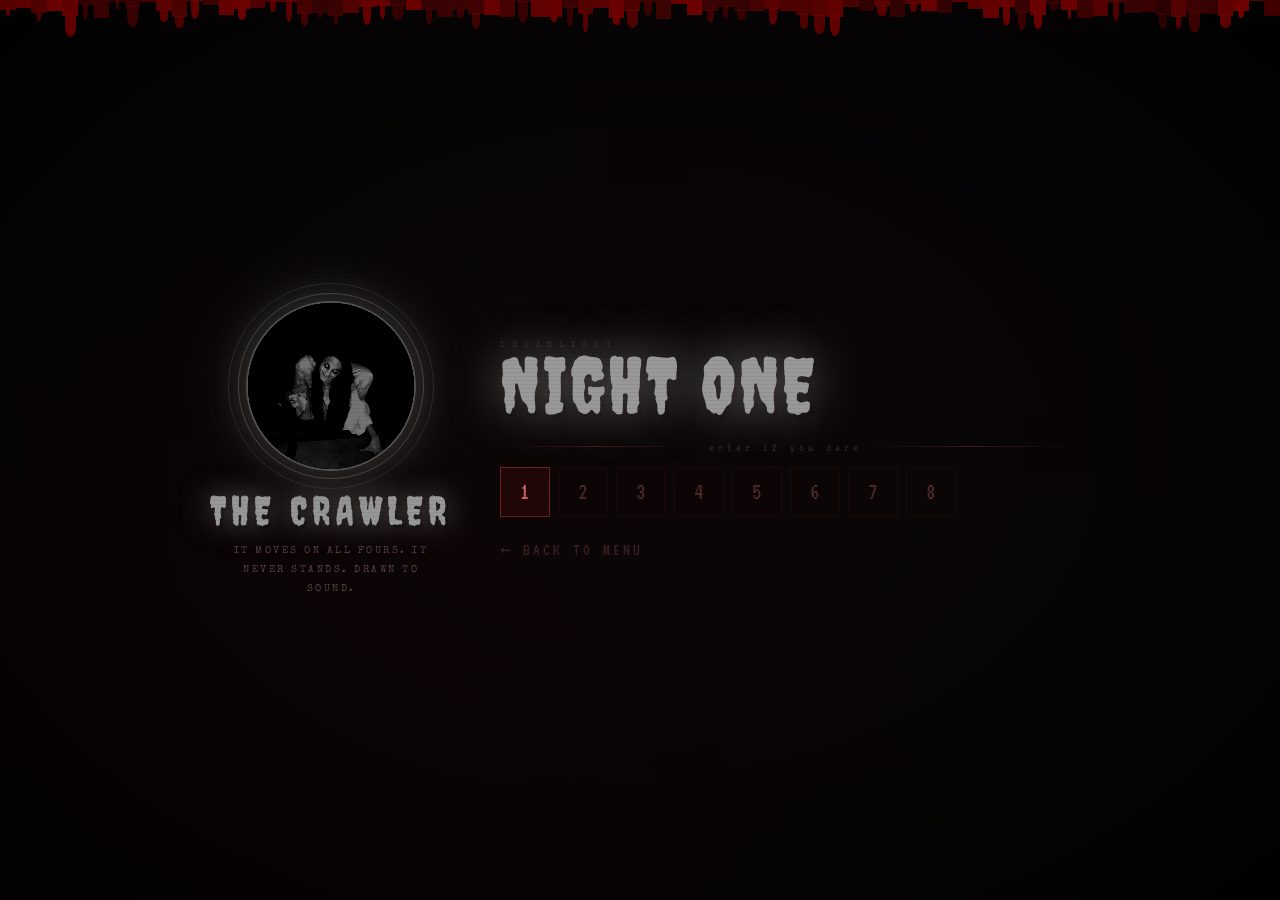
<file: night.html>
<!DOCTYPE html>
<html lang="en">
<head>
  <meta charset="UTF-8">
  <meta name="viewport" content="width=device-width, initial-scale=1.0, user-scalable=no">
  <title>DREADLIGHT</title>
  <link href="https://fonts.googleapis.com/css2?family=Creepster&family=Special+Elite&family=VT323&display=swap" rel="stylesheet">
  <link rel="stylesheet" href="style.css?v=4">
  <style>
    #np-root {
      position: fixed;
      inset: 0;
      z-index: 10;
      display: flex;
      align-items: center;
      justify-content: center;
      padding: 16px 32px;
      animation: npIn 0.85s ease forwards;
    }
    @keyframes npIn {
      from { opacity: 0; transform: translateY(14px); }
      to   { opacity: 1; transform: translateY(0); }
    }

    .np-inner {
      display: flex;
      align-items: center;
      gap: 48px;
      width: 100%;
      max-width: 860px;
    }

    .np-left {
      display: flex;
      flex-direction: column;
      align-items: center;
      flex: 0 0 auto;
    }
    .np-portrait-wrap {
      position: relative;
      width: 170px;
      height: 170px;
      margin-bottom: 16px;
    }
    .np-ring {
      position: absolute;
      border-radius: 50%;
      border: 1px solid;
      animation: ringPulse 3s ease-in-out infinite;
    }
    .np-ring:nth-child(1) { inset: -8px;  opacity: 0.4; }
    .np-ring:nth-child(2) { inset: -18px; opacity: 0.18; animation-delay: 0.5s; }
    @keyframes ringPulse {
      0%,100% { transform: scale(1); }
      50%      { transform: scale(1.05); }
    }
    .np-portrait {
      width: 100%;
      height: 100%;
      border-radius: 50%;
      object-fit: cover;
      border: 2px solid;
    }
    .np-ghost-name {
      font-family: 'Creepster', cursive;
      font-size: clamp(22px, 3.5vw, 40px);
      letter-spacing: 5px;
      text-transform: uppercase;
      text-align: center;
      text-shadow: 3px 3px 0 #050000;
    }
    .np-lore {
      font-family: 'Special Elite', serif;
      font-size: 10px;
      color: #5a4040;
      letter-spacing: 2.5px;
      text-align: center;
      line-height: 1.9;
      max-width: 220px;
      margin-top: 8px;
      text-transform: uppercase;
    }

    .np-right {
      flex: 1;
      display: flex;
      flex-direction: column;
    }
    .np-eyebrow {
      font-family: 'Special Elite', serif;
      font-size: 8px;
      letter-spacing: 7px;
      color: #3a2020;
      text-transform: uppercase;
      margin-bottom: 2px;
    }
    .np-night-label {
      font-family: 'Creepster', cursive;
      font-size: clamp(36px, 6vw, 80px);
      line-height: 0.9;
      letter-spacing: 3px;
      margin-bottom: 20px;
      animation: flicker 7s ease-in-out infinite;
    }
    .np-divider {
      display: flex;
      align-items: center;
      gap: 10px;
      margin-bottom: 14px;
    }
    .np-divider span {
      font-family: 'VT323', monospace;
      font-size: 12px;
      color: #3a2020;
      letter-spacing: 4px;
      white-space: nowrap;
    }
    .np-divider::before, .np-divider::after {
      content: '';
      flex: 1;
      height: 1px;
      background: linear-gradient(90deg, transparent, #3a1a1a, transparent);
    }
    .np-levels {
      display: flex;
      gap: 8px;
      flex-wrap: wrap;
      margin-bottom: 22px;
    }

    .np-tile {
      width: 50px;
      height: 50px;
      display: flex;
      align-items: center;
      justify-content: center;
      font-family: 'VT323', monospace;
      font-size: 24px;
      color: #cc6060;
      border: 1px solid rgba(160, 50, 50, .6);
      background: rgba(40, 8, 8, 0.7);
      cursor: pointer;
      transition: background .12s, color .12s, border-color .12s;
      position: relative;
      box-sizing: border-box;
    }
    .np-tile:hover {
      background: rgba(120, 20, 20, .55);
      color: #ff7070;
      border-color: rgba(200, 60, 60, .8);
    }
    .np-tile.locked {
      color: #4a2828;
      border-color: rgba(60, 20, 20, .3);
      background: rgba(15, 4, 4, 0.55);
      cursor: not-allowed;
    }
    .np-tile.done::after {
      content: '✓';
      position: absolute;
      top: 2px;
      right: 3px;
      font-size: 11px;
      color: #407840;
    }
    .np-back {
      font-family: 'VT323', monospace;
      font-size: 17px;
      letter-spacing: 3px;
      color: #3a2020;
      background: none;
      border: none;
      cursor: pointer;
      text-transform: uppercase;
      padding: 0;
      transition: color 0.15s;
      text-align: left;
    }
    .np-back:hover { color: #884444; }


    @media (max-width: 580px) {
      .np-inner   { flex-direction: column; gap: 20px; }
      .np-left    { flex-direction: row; gap: 16px; align-items: flex-start; }
      .np-portrait-wrap { width: 90px; height: 90px; flex-shrink: 0; }
      .np-night-label { font-size: 38px; }
      .np-levels  { justify-content: flex-start; }
    }
  </style>
</head>
<body>
  <div id="blood-strip"></div>
  <div id="scene"></div>
  <div id="vignette"></div>

  <div id="np-root">
    <div class="np-inner">


      <div class="np-left">
        <div class="np-portrait-wrap">
          <div class="np-ring" id="npRing1"></div>
          <div class="np-ring" id="npRing2"></div>
          <img class="np-portrait" id="npPortrait" src="" alt="">
        </div>
        <div class="np-ghost-name" id="npGhostName"></div>
        <div class="np-lore"       id="npLore"></div>
      </div>


      <div class="np-right">
        <div class="np-eyebrow">dreadlight</div>
        <div class="np-night-label" id="npNightLabel"></div>
        <div class="np-divider"><span>enter if you dare</span></div>
        <div class="np-levels" id="npLevels"></div>
        <button class="np-back" id="npBack">← back to menu</button>
      </div>

    </div>
  </div>

  <script>
    // blood drip
    (function() {
      const strip = document.getElementById('blood-strip');
      if (!strip) return;
      const n = Math.floor(window.innerWidth / 16) + 2;
      for (let i = 0; i < n; i++) {
        const wrap = document.createElement('div');
        wrap.className = 'drip';
        const bh = 1 + Math.random() * 18;
        const tw = 3 + Math.random() * 9;
        const th = 6 + Math.random() * 16;
        const op = (0.35 + Math.random() * 0.55).toFixed(2);
        wrap.innerHTML =
          `<div class="drip-body" style="height:${bh.toFixed(1)}px;opacity:${op}"></div>` +
          (Math.random() > 0.4 ? `<div class="drip-tip" style="width:${tw.toFixed(1)}px;height:${th.toFixed(1)}px;opacity:${op}"></div>` : '');
        strip.appendChild(wrap);
      }
    })();

    const NIGHTS_DATA = [
      { label:'NIGHT ONE',       ghost:'THE CRAWLER',   img:'images/ghost_level_1.jpg', lore:'It moves on all fours. It never stands. Drawn to sound.',                              col:'#999999', glow:'rgba(150,150,150,0.7)', glowDim:'rgba(150,150,150,0.2)', filter:'contrast(2.2) brightness(0.45) saturate(0)' },
      { label:'NIGHT TWO',       ghost:'SHADOW WRAITH', img:'images/ghost_level_2.jpg', lore:"Won't see it until it's too late. Lives in the space between blinks.",                 col:'#aaaaaa', glow:'rgba(100,100,100,0.6)', glowDim:'rgba(80,80,80,0.15)',   filter:'contrast(2.4) brightness(0.22) saturate(0) grayscale(1)' },
      { label:'NIGHT THREE',     ghost:'THE BANSHEE',   img:'images/ghost_level_3.jpg', lore:"Her scream travels faster than light. By the time you hear it — she's behind you.",   col:'#44bb44', glow:'rgba(20,180,20,0.6)',  glowDim:'rgba(20,180,20,0.15)',  filter:'contrast(1.8) brightness(0.5) saturate(1.4) hue-rotate(90deg)' },
      { label:'NIGHT FOUR',      ghost:'THE PENITENT',  img:'images/ghost_level_4.jpg', lore:'It prays for you. It is coming to collect your sins.',                                 col:'#ccaa44', glow:'rgba(200,170,80,0.6)', glowDim:'rgba(200,170,80,0.15)', filter:'contrast(1.6) brightness(0.55) saturate(0.8) sepia(0.5)' },
      { label:'NIGHT FIVE',      ghost:'THE DOLL',      img:'images/ghost_level_5.jpg', lore:"She just wants a friend. She doesn't understand why everyone runs.",                   col:'#cc3030', glow:'rgba(200,50,50,0.7)',  glowDim:'rgba(200,50,50,0.15)',  filter:'contrast(2.0) brightness(0.45) saturate(0.3) hue-rotate(340deg)' },
      { label:'NIGHT SIX',       ghost:'THE JESTER',    img:'images/ghost_level_6.jpg', lore:'It laughs. It always laughs. You will laugh too, eventually.',                         col:'#33aacc', glow:'rgba(0,150,180,0.7)',  glowDim:'rgba(0,150,180,0.15)',  filter:'contrast(1.5) brightness(0.5) saturate(1.8) hue-rotate(180deg)' },
      { label:'THE FINAL NIGHT', ghost:'THE DROWNED',   img:'images/ghost_level_7.jpg', lore:'She never left the water. But somehow — she is here.',                                col:'#5577dd', glow:'rgba(40,80,180,0.7)',  glowDim:'rgba(40,80,180,0.15)',  filter:'contrast(1.9) brightness(0.35) saturate(1.2) hue-rotate(200deg)' },
    ];

    function loadProgress() {
      try {
        const raw = localStorage.getItem('dreadlight_progress');
        if (raw) {
          const p = JSON.parse(raw);
          if (p && typeof p === 'object' && typeof p.highestUnlocked === 'number' && Array.isArray(p.completed)) {
            return p;
          }
        }
      } catch(e) {}
      return { highestUnlocked: 1, completed: [] };
    }

    function navigateOut(url) {
      document.body.style.transition = 'opacity 0.7s ease';
      document.body.style.opacity = '0';
      setTimeout(() => { window.location.href = url; }, 750);
    }

    const params   = new URLSearchParams(window.location.search);
    const nightIdx = Math.max(0, Math.min(6, (parseInt(params.get('n')) || 1) - 1));
    const data     = NIGHTS_DATA[nightIdx];
    const progress = loadProgress();

    // set page title
    document.title = 'DREADLIGHT — ' + data.label;

    // night label
    const label = document.getElementById('npNightLabel');
    label.textContent = data.label;
    label.style.color = data.col;
    label.style.textShadow = `0 0 50px ${data.glow}, 4px 4px 0 #0a0202`;

    // portrait
    const portrait = document.getElementById('npPortrait');
    portrait.src = data.img;
    portrait.style.filter = data.filter;
    portrait.style.borderColor = data.col;
    portrait.style.boxShadow = `0 0 45px ${data.glow}, 0 0 90px ${data.glowDim}, inset 0 0 25px rgba(0,0,0,0.85)`;
    portrait.onerror = function() { this.onerror = null; this.src = 'images/jumpscare.jpg'; };

    document.getElementById('npRing1').style.borderColor = data.col;
    document.getElementById('npRing2').style.borderColor = data.col;

    // ghost name
    const nameEl = document.getElementById('npGhostName');
    nameEl.textContent = data.ghost;
    nameEl.style.color = data.col;
    nameEl.style.textShadow = `0 0 30px ${data.glow}, 3px 3px 0 #050000`;

    document.getElementById('npLore').textContent = data.lore;

    // --- build level tiles ---
    const levelOffset = nightIdx * 8;
    const levelsWrap  = document.getElementById('npLevels');

    for (let i = 0; i < 8; i++) {
      const lvl      = levelOffset + i + 1;
      const unlocked = lvl <= progress.highestUnlocked;
      const done     = progress.completed.indexOf(lvl) !== -1;

      const tile = document.createElement('div');
      tile.className = 'np-tile' + (unlocked ? '' : ' locked') + (done ? ' done' : '');
      tile.textContent = lvl;

      if (unlocked) {
        tile.addEventListener('click', () => {
          localStorage.setItem('dreadlight_autostart', String(lvl));
          navigateOut('index.html?v=4');
        });
      }

      levelsWrap.appendChild(tile);
    }

    document.getElementById('npBack').addEventListener('click', () => navigateOut('index.html?v=4'));
  </script>
</body>
</html>
</file>
<file: style.css>
* {
  margin: 0;
  padding: 0;
  box-sizing: border-box;
}

html,
body {
  width: 100%;
  height: 100%;
  overflow: hidden;
  background: #0a0606;
  user-select: none;
  -webkit-user-select: none;
  cursor: default;
}

body.game-running {
  cursor: crosshair;
}

body::before {
  content: '';
  position: fixed;
  inset: -50%;
  z-index: 999;
  pointer-events: none;
  width: 200%;
  height: 200%;
  background-image: url("data:image/svg+xml,%3Csvg xmlns='http://www.w3.org/2000/svg' width='300' height='300'%3E%3Cfilter id='f'%3E%3CfeTurbulence type='fractalNoise' baseFrequency='0.75' numOctaves='4' stitchTiles='stitch'/%3E%3C/filter%3E%3Crect width='300' height='300' filter='url(%23f)' opacity='0.06'/%3E%3C/svg%3E");
  opacity: 0.4;
  mix-blend-mode: multiply;
  animation: noiseAnim 0.1s steps(1) infinite;
}

@keyframes noiseAnim {
  0% { transform: translate(0, 0); }
  20% { transform: translate(-12px, 8px); }
  40% { transform: translate(9px, -14px); }
  60% { transform: translate(-6px, 11px); }
  80% { transform: translate(15px, -7px); }
  100% { transform: translate(-4px, 3px); }
}

body::after {
  content: '';
  position: fixed;
  inset: 0;
  z-index: 998;
  pointer-events: none;
  background: repeating-linear-gradient(0deg,
      transparent 0px,
      transparent 3px,
      rgba(0, 0, 0, 0.06) 3px,
      rgba(0, 0, 0, 0.06) 4px);
}

#scene {
  position: fixed;
  inset: 0;
  z-index: 1;
  background:
    radial-gradient(ellipse at 15% 85%, rgba(30, 0, 0, .3) 0%, transparent 50%),
    radial-gradient(ellipse at 85% 15%, rgba(8, 0, 18, .25) 0%, transparent 50%),
    #0a0606;
}

#vignette {
  position: fixed;
  inset: 0;
  z-index: 3;
  pointer-events: none;
  background: radial-gradient(ellipse at center, transparent 28%, rgba(0, 0, 0, .82) 100%);
}

canvas#darkness {
  position: fixed;
  inset: 0;
  z-index: 4;
  pointer-events: none;
}

.scene-crack {
  position: fixed;
  z-index: 2;
  pointer-events: none;
  border-left: 1px solid rgba(70, 35, 25, .2);
  transform-origin: top left;
}

.scene-stain {
  position: fixed;
  z-index: 2;
  pointer-events: none;
  border-radius: 50%;
  background: radial-gradient(ellipse, rgba(55, 10, 5, .18), transparent 70%);
}

.scene-scratch {
  position: fixed;
  z-index: 2;
  pointer-events: none;
  height: 1px;
  background: linear-gradient(90deg, transparent, rgba(90, 45, 30, .18), transparent);
}

.dust {
  position: fixed;
  z-index: 2;
  pointer-events: none;
  width: 2px;
  height: 2px;
  border-radius: 50%;
  background: rgba(190, 160, 130, .13);
  animation: dustUp linear infinite;
}

@keyframes dustUp {
  0% {
    opacity: 0;
    transform: translateY(0);
  }
  15% {
    opacity: .3;
  }
  85% {
    opacity: .2;
  }
  100% {
    opacity: 0;
    transform: translateY(-110px) translateX(20px);
  }
}

#blood-strip {
  position: fixed;
  top: 0;
  left: 0;
  width: 100%;
  z-index: 6;
  pointer-events: none;
  display: flex;
}

.drip {
  flex: 1;
  display: flex;
  flex-direction: column;
  align-items: center;
}

.drip-body {
  background: #7a0000;
  width: 100%;
}

.drip-tip {
  background: #7a0000;
  border-radius: 0 0 50% 50%;
  margin-top: -1px;
}

#hud {
  position: fixed;
  top: 22px;
  left: 18px;
  z-index: 90;
  pointer-events: none;
}

#scoreVal {
  font-family: 'VT323', monospace;
  font-size: 30px;
  color: #cc2222;
  letter-spacing: 2px;
  text-shadow: 0 0 14px rgba(220, 0, 0, .45);
}

.lives-label {
  font-family: 'Special Elite', serif;
  font-size: 9px;
  color: #4a2525;
  letter-spacing: 4px;
  text-transform: uppercase;
  margin-top: 9px;
}

.lives-container {
  font-size: 20px;
  margin-top: 4px;
  letter-spacing: 2px;
}

.overlay {
  position: fixed;
  inset: 0;
  z-index: 100;
  display: flex;
  flex-direction: column;
  align-items: center;
  justify-content: center;
  background: #060303;
  color: #c0a898;
  padding: 24px;
}

#startScreen {
  background: #060303;
  align-items: flex-start;
  justify-content: flex-start;
  padding-left: clamp(30px, 8vw, 120px);
  padding-top: clamp(20px, 4vh, 50px);
  overflow-y: auto;
}

.title-block {
  margin-bottom: 28px;
  position: relative;
}

.warn-stamp {
  display: inline-block;
  font-family: 'Special Elite', serif;
  font-size: 10px;
  letter-spacing: 6px;
  color: #cc2020;
  border: 1px solid #6a1010;
  padding: 3px 10px 2px;
  transform: rotate(-2deg);
  margin-bottom: 10px;
  opacity: 0.8;
}

.main-title {
  display: block;
  font-family: 'Creepster', cursive;
  font-size: clamp(64px, 13vw, 130px);
  color: #c01010;
  line-height: 0.9;
  letter-spacing: 4px;
  text-shadow:
    4px 4px 0 #2d0000,
    0 0 40px rgba(200, 0, 0, .4),
    0 0 80px rgba(120, 0, 0, .2);
  transform: rotate(-1.8deg) skewX(-0.5deg);
  animation: flicker 7s ease-in-out infinite;
}

@keyframes flicker {
  0%,
  89%,
  100% {
    opacity: 1;
    color: #c01010;
  }
  90% {
    opacity: .65;
    color: #e03030;
    text-shadow: -4px 0 rgba(0, 255, 200, .15), 4px 0 rgba(255, 0, 80, .2);
  }
  92% {
    opacity: 1;
  }
  95% {
    opacity: .8;
  }
  97% {
    opacity: 1;
  }
}

.tagline {
  display: block;
  font-family: 'Special Elite', serif;
  font-size: 11px;
  color: #4a3030;
  letter-spacing: 5px;
  text-transform: uppercase;
  margin-top: 8px;
  padding-left: 6px;
}

.divider {
  width: 180px;
  height: 1px;
  background: linear-gradient(90deg, #5a1010, transparent);
  margin: 22px 0;
}

#level-grid {
  display: flex;
  flex-direction: column;
  gap: 8px;
  width: 100%;
  max-width: 460px;
  margin-top: 4px;
}

.night-hdr {
  font-family: 'Creepster', cursive;
  font-size: 22px;
  color: #882020;
  letter-spacing: 3px;
  margin-top: 16px;
  margin-bottom: 6px;
  text-shadow: 0 0 15px rgba(150, 0, 0, .3);
}

.night-card {
  position: relative;
  display: flex;
  align-items: center;
  gap: 14px;
  padding: 14px 18px 14px 20px;
  border-top: 1px solid rgba(90, 10, 10, .22);
  border-right: 1px solid rgba(70, 8, 8, .15);
  border-bottom: 1px solid rgba(90, 10, 10, .22);
  border-left: 3px solid rgba(140, 12, 12, .75);
  background: linear-gradient(105deg, rgba(20, 2, 2, .92) 0%, rgba(8, 1, 1, .75) 100%),
              url('images/card_bg.png') center/cover;
  background-blend-mode: multiply, normal;
  cursor: pointer;
  transition: border-color .22s, box-shadow .22s, background .22s;
  overflow: hidden;
}

.night-card::before {
  content: '';
  position: absolute;
  top: 0;
  left: 0;
  right: 0;
  height: 1px;
  background: linear-gradient(90deg, #6a0000, rgba(80, 0, 0, .3) 60%, transparent);
}

.night-card::after {
  content: '';
  position: absolute;
  inset: 0;
  background: radial-gradient(ellipse at 10% 50%, rgba(120, 0, 0, .07) 0%, transparent 65%);
  pointer-events: none;
}

.night-card:hover:not(.night-card--locked) {
  border-left-color: rgba(210, 18, 18, 1);
  border-color: rgba(160, 22, 22, .55);
  box-shadow: 0 0 28px rgba(160, 0, 0, .22), inset 0 0 24px rgba(90, 0, 0, .14);
  background: linear-gradient(105deg, rgba(48, 4, 4, .95) 0%, rgba(18, 2, 2, .88) 100%),
              url('images/card_bg.png') center/cover;
  background-blend-mode: multiply, normal;
}

.night-card--locked {
  opacity: 0.26;
  cursor: not-allowed;
  filter: grayscale(0.55);
}

.night-card--done {
  border-left-color: rgba(25, 90, 25, .8);
  border-color: rgba(25, 70, 25, .28);
}

.night-card--done::before {
  background: linear-gradient(90deg, #1a4a1a, transparent 60%);
}

.nc-num {
  font-family: 'Creepster', cursive;
  font-size: 17px;
  color: #9a1515;
  letter-spacing: 3px;
  min-width: 100px;
  text-shadow: 0 0 14px rgba(170, 0, 0, .4);
}

.nc-ghost {
  font-family: 'Special Elite', serif;
  font-size: 9px;
  color: #3a1f1f;
  letter-spacing: 4px;
  text-transform: uppercase;
  flex: 1;
}

.nc-check {
  font-size: 12px;
  color: #305a30;
  text-shadow: 0 0 8px rgba(30, 100, 30, .4);
}

.nc-lock {
  font-size: 11px;
  opacity: 0.35;
}

.lvl-tile {
  width: 46px;
  height: 46px;
  display: flex;
  align-items: center;
  justify-content: center;
  font-family: 'VT323', monospace;
  font-size: 20px;
  color: #aa5050;
  border: 1px solid rgba(140, 40, 40, .4);
  cursor: pointer;
  transition: background .12s, color .12s;
  position: relative;
}

.lvl-tile:hover:not(.locked) {
  background: rgba(120, 20, 20, .28);
  color: #ee5050;
}

.lvl-tile.locked {
  color: #201010;
  border-color: rgba(50, 15, 15, .25);
  cursor: not-allowed;
}

.lvl-tile.done::after {
  content: '\2713';
  position: absolute;
  top: 2px;
  right: 3px;
  font-size: 12px;
  color: #407840;
}

.actions {
  display: flex;
  gap: 14px;
  align-items: center;
  flex-wrap: wrap;
}

.btn {
  padding: 9px 28px;
  font-family: 'VT323', monospace;
  font-size: 24px;
  letter-spacing: 3px;
  background: transparent;
  color: #bb3030;
  border-top: 1px solid rgba(160, 50, 50, .5);
  border-left: 1px solid rgba(140, 40, 40, .4);
  border-right: 1px solid rgba(180, 60, 60, .35);
  border-bottom: 2px solid rgba(160, 50, 50, .55);
  cursor: pointer;
  text-transform: uppercase;
  transition: background .18s, color .18s;
}

.btn:hover {
  background: rgba(120, 20, 20, .22);
  color: #ee5050;
}

.btn.ok {
  color: #3aaa3a;
  border-top: 1px solid rgba(50, 140, 50, .5);
  border-left: 1px solid rgba(40, 120, 40, .4);
  border-right: 1px solid rgba(60, 150, 60, .35);
  border-bottom: 2px solid rgba(50, 140, 50, .55);
}

.btn.ok:hover {
  color: #66ee66;
  background: rgba(15, 60, 15, .25);
}

#ghost-caught {
  position: fixed;
  inset: 0;
  z-index: 195;
  display: none;
  flex-direction: column;
  align-items: center;
  justify-content: center;
  background: rgba(0, 0, 0, .96);
}

@keyframes caughtPulse {
  0%,
  100% {
    box-shadow: inset 0 0 80px rgba(180, 0, 0, .3);
  }
  50% {
    box-shadow: inset 0 0 160px rgba(220, 0, 0, .55);
  }
}

#ghost-caught {
  animation: caughtPulse 0.8s ease-in-out infinite;
}

#caught-ghost-img {
  width: min(55vw, 420px);
  height: min(55vw, 420px);
  object-fit: cover;
  border-radius: 50%;
  border: 3px solid #7a0000;
  box-shadow:
    0 0 60px rgba(200, 0, 0, .6),
    0 0 120px rgba(140, 0, 0, .3),
    inset 0 0 40px rgba(0, 0, 0, .8);
  filter: contrast(1.6) brightness(0.75) saturate(0.7);
  animation: caughtImgShake 0.15s linear infinite;
}

@keyframes caughtImgShake {
  0% { transform: translate(0, 0) rotate(0deg); }
  25% { transform: translate(-6px, 5px) rotate(-1deg); }
  50% { transform: translate(5px, -6px) rotate(1deg); }
  75% { transform: translate(-4px, -3px) rotate(-0.5deg); }
  100% { transform: translate(6px, 4px) rotate(0.5deg); }
}

#caught-name {
  font-family: 'Creepster', cursive;
  font-size: clamp(42px, 9vw, 85px);
  color: #cc1010;
  letter-spacing: 5px;
  text-shadow: 0 0 40px rgba(220, 0, 0, .6), 3px 3px 0 #2a0000;
  margin-top: 24px;
  text-transform: uppercase;
}

#caught-msg {
  font-family: 'Special Elite', serif;
  font-size: 13px;
  color: #5a3030;
  letter-spacing: 5px;
  text-transform: uppercase;
  margin-top: 10px;
}

#caught-countdown {
  font-family: 'VT323', monospace;
  font-size: 18px;
  color: #3a2020;
  letter-spacing: 3px;
  margin-top: 18px;
}

#intermissionScreen {
  background: rgba(2, 6, 2, .98);
  gap: 0;
}

#intermissionScreen h1 {
  font-family: 'Creepster', cursive;
  font-size: clamp(42px, 9vw, 80px);
  color: #60aa60;
  letter-spacing: 4px;
  text-shadow: 0 0 30px rgba(50, 190, 50, .3);
  margin-bottom: 14px;
}

#intermissionScreen p {
  font-family: 'Special Elite', serif;
  font-size: 14px;
  color: #507050;
  line-height: 1.8;
  margin-bottom: 28px;
  max-width: 360px;
  text-align: center;
}

.inter-survived {
  font-family: 'Creepster', cursive;
  font-size: clamp(28px, 6vw, 52px);
  color: #3a9a3a;
  letter-spacing: 5px;
  text-shadow: 0 0 30px rgba(40, 180, 40, .45);
  margin-bottom: 10px;
}

.inter-taunt {
  font-family: 'Special Elite', serif;
  font-size: 12px;
  color: #305a30;
  letter-spacing: 4px;
  text-align: center;
  max-width: 380px;
  line-height: 2.1;
  text-transform: lowercase;
  margin-bottom: 38px;
}

.inter-gate {
  display: flex;
  flex-direction: column;
  align-items: center;
  gap: 4px;
  margin-bottom: 44px;
}

.inter-gate-label {
  font-family: 'Special Elite', serif;
  font-size: 9px;
  color: #254a25;
  letter-spacing: 8px;
  text-transform: uppercase;
}

.inter-gate-lvl {
  font-family: 'Creepster', cursive;
  font-size: clamp(48px, 10vw, 88px);
  color: #44bb44;
  letter-spacing: 6px;
  text-shadow: 0 0 45px rgba(40, 200, 40, .5), 3px 3px 0 #001a00;
  margin-bottom: 36px;
}

#gameOver h1 {
  font-family: 'Creepster', cursive;
  font-size: clamp(52px, 11vw, 105px);
  color: #be0e0e;
  letter-spacing: 4px;
  text-shadow: 0 0 50px rgba(200, 0, 0, .5);
  margin-bottom: 12px;
  animation: flicker 3s ease-in-out infinite;
}

.final-score {
  font-family: 'VT323', monospace;
  font-size: 24px;
  color: #6a4040;
  letter-spacing: 2px;
  margin-bottom: 10px;
}

#gameOver p {
  font-family: 'Special Elite', serif;
  font-size: 13px;
  color: #4a3030;
  margin-bottom: 28px;
  letter-spacing: 2px;
}

#jumpscare {
  position: fixed;
  inset: 0;
  z-index: 200;
  display: none;
  align-items: center;
  justify-content: center;
  background: #000;
}

#jumpscare img {
  max-width: 100vw;
  max-height: 100vh;
  object-fit: contain;
  animation: jShake 0.1s linear infinite;
}

@keyframes jShake {
  0% { transform: translate(0, 0) scale(1.05); }
  25% { transform: translate(-10px, 8px) scale(1.08); }
  50% { transform: translate(8px, -10px) scale(1.04); }
  75% { transform: translate(-5px, -6px) scale(1.1); }
  100% { transform: translate(10px, 5px) scale(1.05); }
}

.shake {
  animation: sShake .4s ease-out;
}

@keyframes sShake {
  0% { transform: translate(0, 0); }
  20% { transform: translate(-15px, 10px); }
  40% { transform: translate(12px, -8px); }
  60% { transform: translate(-8px, 12px); }
  80% { transform: translate(10px, -6px); }
  100% { transform: translate(0, 0); }
}

.made-tag {
  position: fixed;
  bottom: 10px;
  right: 12px;
  z-index: 97;
  font-family: 'Special Elite', serif;
  font-size: 9px;
  color: rgba(70, 40, 40, .45);
  letter-spacing: 2px;
  pointer-events: none;
  transform: rotate(-1.5deg);
  text-transform: uppercase;
}
</file>
